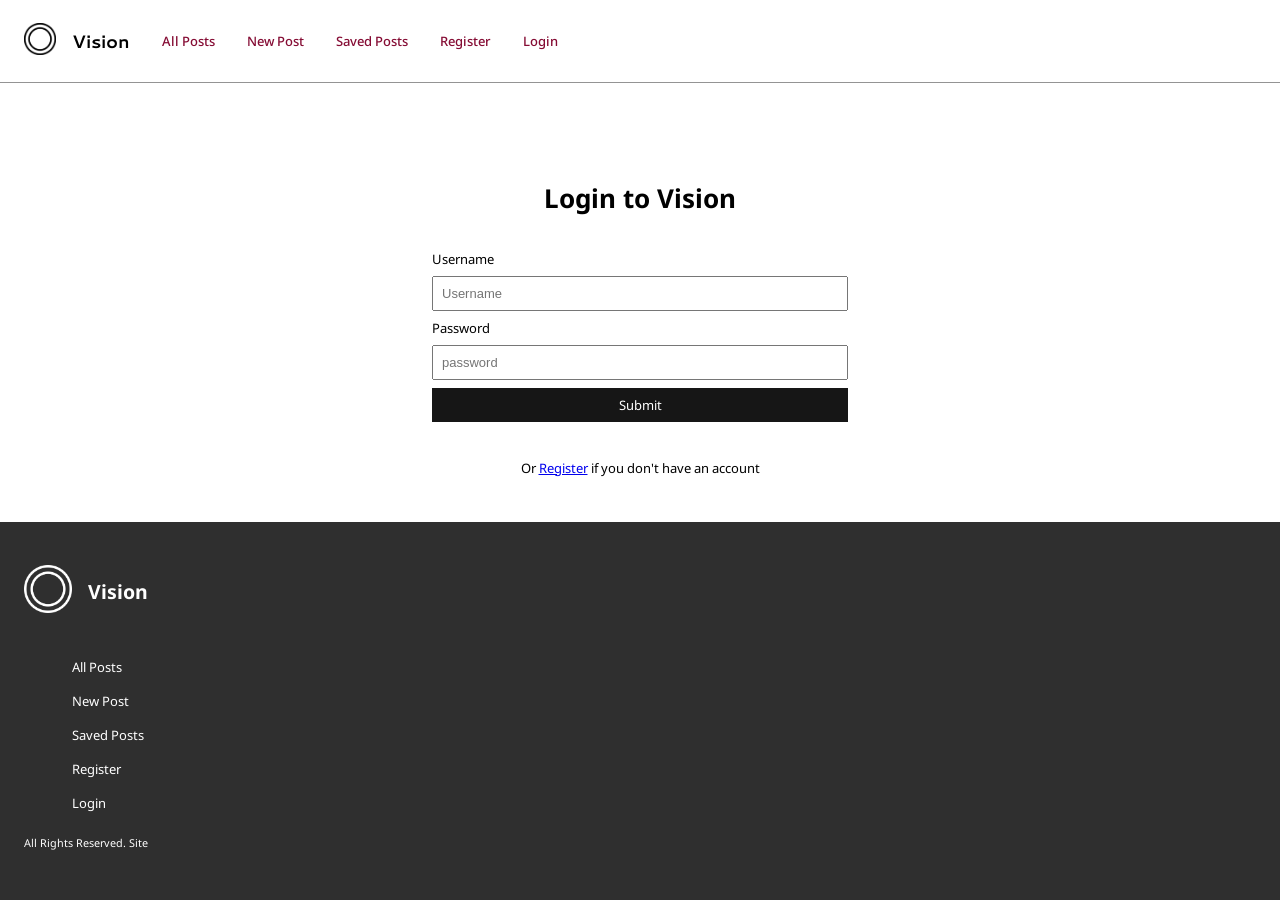
<file: index.html>
<!DOCTYPE html>
<html lang="en">
  <head>
    <meta charset="UTF-8" />
    <meta name="viewport" content="width=device-width, initial-scale=1.0" />
    <link rel="preconnect" href="https://fonts.googleapis.com" />
    <link rel="preconnect" href="https://fonts.gstatic.com" crossorigin />
    <link rel="icon" type="image/png" href="images/logo_black.png">
    <link
      href="https://fonts.googleapis.com/css2?family=Alegreya:ital,wght@0,400..900;1,400..900&family=Cantarell:ital,wght@0,400;0,700;1,400;1,700&family=Merienda:wght@300..900&family=Noto+Sans:ital,wght@0,100..900;1,100..900&display=swap"
      rel="stylesheet"
    />
    <link href="css/fonts.css" rel="stylesheet" />
    <link href="css/styles.css" rel="stylesheet" />
    <script src="javascript/api.js"></script>
    <script src="javascript/main.js"></script>
    <script src="javascript/all_posts_init.js"></script>
    <title>All Posts</title>
  </head>
  <body>
    <div class="page-container">
      <header>
        <nav id="navbar" class="navbar">
          <div id="navbar-button-container">
            <button id="menu-button" onclick="toggleNav(event)">Menu</button>
            <div>
              <img src="images/logo_black.png" width="32" height="32" alt="Vision Logo" />
            </div>
            <div aria-roledescription="title" class="title">Vision</div>
          </div>

          <ul id="nav-list" class="hidden">
            <li><a href="index.html">All Posts</a></li>
            <li><a href="create_post.html">New Post</a></li>
            <li><a href="bookmarked_posts.html">Saved Posts</a></li>
            <li><a href="register.html">Register</a></li>
            <li><a href="login.html">Login</a></li>
          </ul>
        </nav>
      </header>
      <main id="main-element">
        <div class="flex-rtl">
          <a id="new-post-link" href="create_post.html">Create a New Post</a>
        </div>

        <ul id="posts-section"></ul>
        <button id="more-posts-button" class="hidden" onclick="loadNextPosts()">See more posts</button>
        <div id="notification"></div>
      </main>
      <footer class="flex-grow">
        <div class="flex items-center">
          <div>
            <img src="images/logo_white.png" width="48" height="48" alt="Vision Logo" />
          </div>
          <h2 class="small-padding">Vision</h2>
        </div>
        <section>
          <ul id="footer-nav-list">
            <li><a href="index.html">All Posts</a></li>
            <li><a href="create_post.html">New Post</a></li>
            <li><a href="bookmarked_posts.html">Saved Posts</a></li>
            <li><a href="register.html">Register</a></li>
            <li><a href="login.html">Login</a></li>
          </ul>
        </section>

        <span id="copyright-note">All Rights Reserved. Site</span>
      </footer>
    </div>
  </body>
</html>
</file>
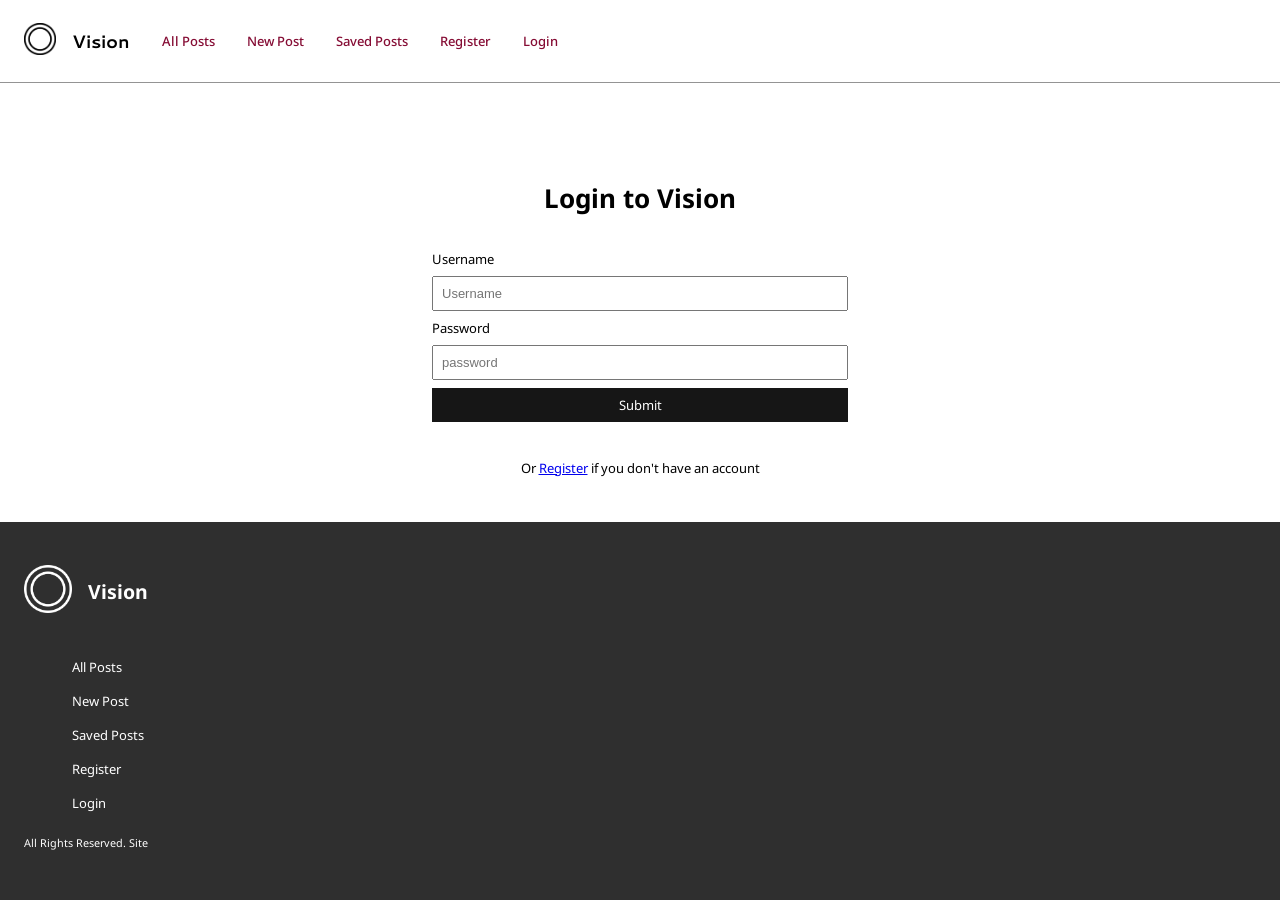
<file: bookmarked_posts.html>
<!DOCTYPE html>
<html lang="en">
  <head>
    <meta charset="UTF-8" />
    <meta name="viewport" content="width=device-width, initial-scale=1.0" />
    <link rel="icon" type="image/png" href="images/logo_black.png">
    <link rel="preconnect" href="https://fonts.googleapis.com" />
    <link rel="preconnect" href="https://fonts.gstatic.com" crossorigin />
    <link
      href="https://fonts.googleapis.com/css2?family=Alegreya:ital,wght@0,400..900;1,400..900&family=Cantarell:ital,wght@0,400;0,700;1,400;1,700&family=Merienda:wght@300..900&family=Noto+Sans:ital,wght@0,100..900;1,100..900&display=swap"
      rel="stylesheet"
    />
    <link href="css/fonts.css" rel="stylesheet" />
    <link href="css/styles.css" rel="stylesheet" />
    <script src="javascript/api.js"></script>
    <script src="javascript/main.js"></script>
    <script src="javascript/bookmarked_posts_init.js"></script>
    <title>Saved Posts</title>
  </head>
  <body>
    <div class="page-container">
      <header>
        <nav id="navbar" class="navbar">
          <div id="navbar-button-container">
            <button id="menu-button" onclick="toggleNav(event)">Menu</button>
            <div>
              <img src="images/logo_black.png" width="32" height="32" alt="Vision Logo" />
            </div>
            <div aria-roledescription="title" class="title">Vision</div>
          </div>

          <ul id="nav-list" class="hidden">
            <li><a href="index.html">All Posts</a></li>
            <li><a href="create_post.html">New Post</a></li>
            <li><a href="bookmarked_posts.html">Saved Posts</a></li>
            <li><a href="register.html">Register</a></li>
            <li><a href="login.html">Login</a></li>
          </ul>
        </nav>
      </header>
      <main id="main-element">
        <div class="flex-rtl">
          <a id="new-post-link" href="create_post.html">Create a New Post</a>
        </div>

        <ul id="posts-section"></ul>
        <button id="more-posts-button" class="hidden" onclick="loadNextPosts()">See more posts</button>
        <div id="notification"></div>
      </main>
      <footer class="flex-grow">
        <div class="flex items-center">
          <div>
            <img src="images/logo_white.png" width="48" height="48" alt="Vision Logo" />
          </div>
          <h2 class="small-padding">Vision</h2>
        </div>
        <section>
          <ul id="footer-nav-list">
            <li><a href="index.html">All Posts</a></li>
            <li><a href="create_post.html">New Post</a></li>
            <li><a href="bookmarked_posts.html">Saved Posts</a></li>
            <li><a href="register.html">Register</a></li>
            <li><a href="login.html">Login</a></li>
          </ul>
        </section>

        <span id="copyright-note">All Rights Reserved. Site</span>
      </footer>
    </div>
  </body>
</html>
</file>
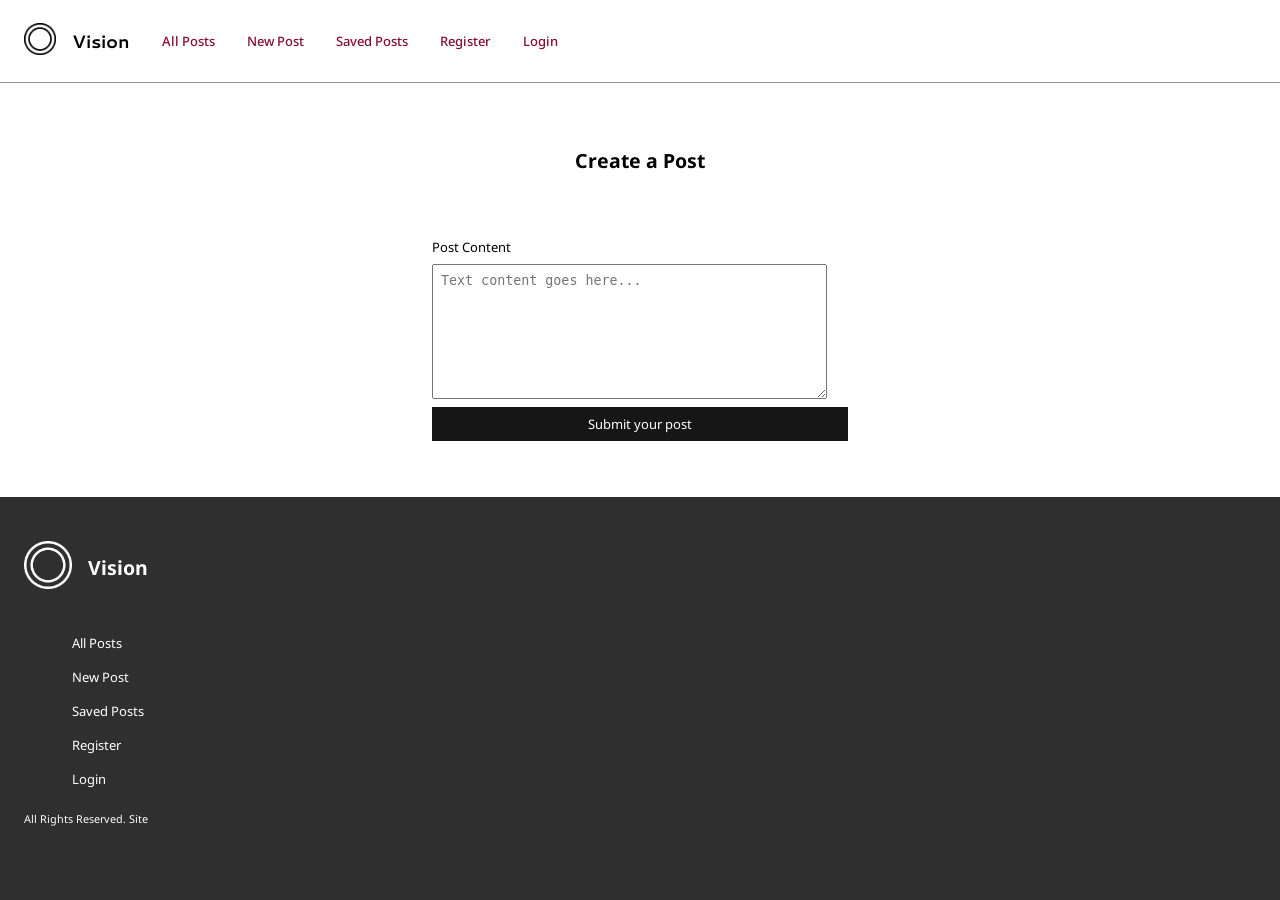
<file: create_post.html>
<!DOCTYPE html>
<html lang="en">
  <head>
    <meta charset="UTF-8" />
    <meta name="viewport" content="width=device-width, initial-scale=1.0" />
    <title>Create Post</title>
    <link rel="icon" type="image/png" href="images/logo_black.png">
    <link rel="preconnect" href="https://fonts.googleapis.com" />
    <link rel="preconnect" href="https://fonts.gstatic.com" crossorigin />
    <link
      href="https://fonts.googleapis.com/css2?family=Alegreya:ital,wght@0,400..900;1,400..900&family=Cantarell:ital,wght@0,400;0,700;1,400;1,700&family=Merienda:wght@300..900&family=Noto+Sans:ital,wght@0,100..900;1,100..900&display=swap"
      rel="stylesheet"
    />
    <link href="css/fonts.css" rel="stylesheet" />
    <link href="css/styles.css" rel="stylesheet" />
    <script src="javascript/notification.js"></script>
    <script src="javascript/api.js"></script>
    <script src="javascript/main.js"></script>
    <script src="javascript/create_post_init.js"></script>
  </head>
  <body>
    <div class="page-container">
      <header>
        <nav id="navbar" class="navbar">
          <div id="navbar-button-container">
            <button id="menu-button" onclick="toggleNav(event)">Menu</button>
            <div>
              <img src="images/logo_black.png" width="32" height="32" alt="Vision Logo" />
            </div>
            <div aria-roledescription="title" class="title">Vision</div>
          </div>

          <ul id="nav-list" class="hidden">
            <li><a href="index.html">All Posts</a></li>
            <li><a href="create_post.html">New Post</a></li>
            <li><a href="bookmarked_posts.html">Saved Posts</a></li>
            <li><a href="register.html">Register</a></li>
            <li><a href="login.html">Login</a></li>
          </ul>
        </nav>
      </header>
      <h2 class="centered-text">Create a Post</h2>
      <main>
        <form id="create-post-form" method="post" onsubmit="handlePostCreation(event)">
          <label for="content">Post Content</label>
          <textarea id="content" name="content" placeholder="Text content goes here..."></textarea>
          <input type="submit" value="Submit your post" />
        </form>
        <div id="notification"></div>
      </main>
      <footer class="flex-grow">
        <div class="flex items-center">
          <div>
            <img src="images/logo_white.png" width="48" height="48" alt="Vision Logo" />
          </div>
          <h2 class="small-padding">Vision</h2>
        </div>
        <section>
          <ul id="footer-nav-list">
            <li><a href="index.html">All Posts</a></li>
            <li><a href="create_post.html">New Post</a></li>
            <li><a href="bookmarked_posts.html">Saved Posts</a></li>
            <li><a href="register.html">Register</a></li>
            <li><a href="login.html">Login</a></li>
          </ul>
        </section>

        <span id="copyright-note">All Rights Reserved. Site</span>
      </footer>
    </div>
  </body>
</html>
</file>
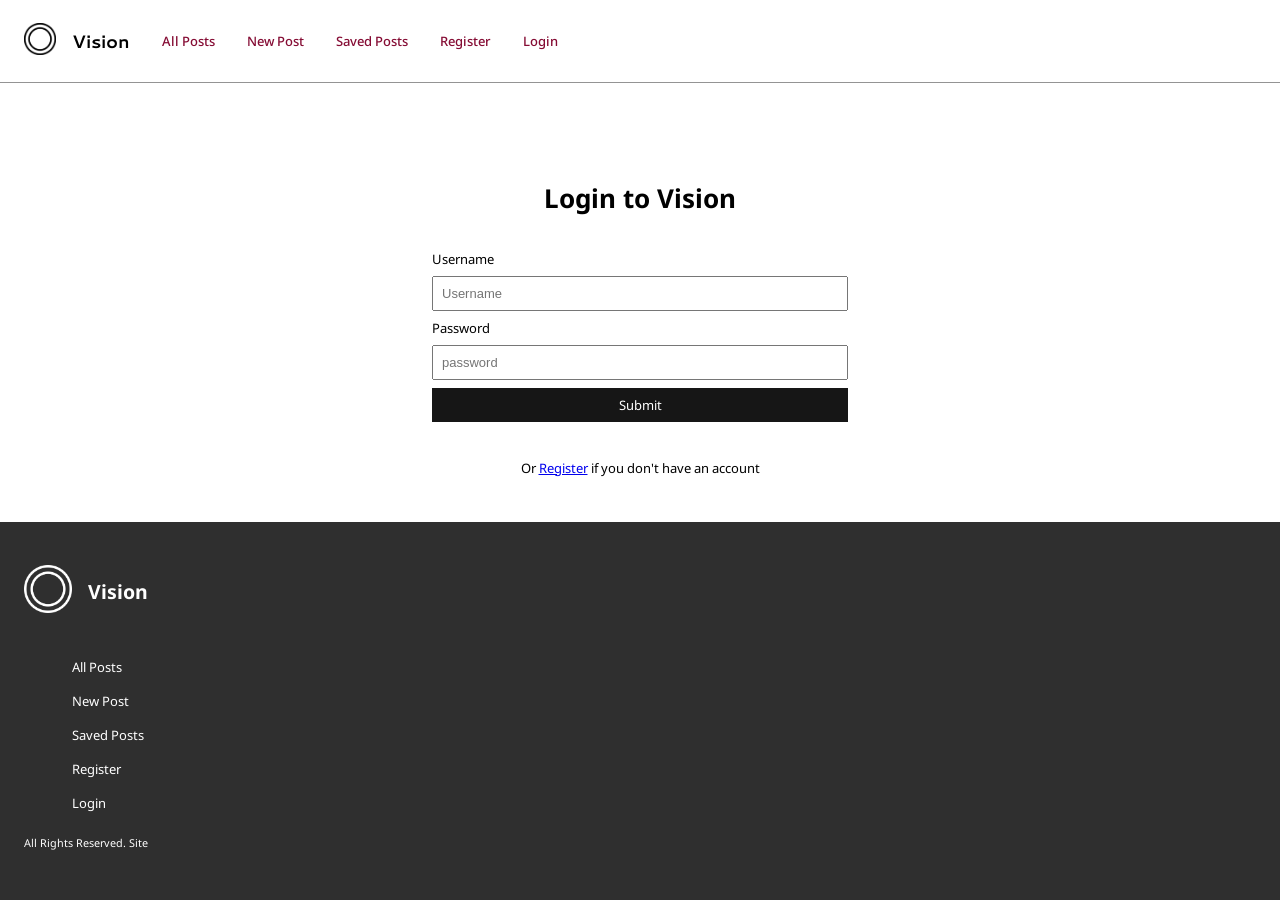
<file: login.html>
<!DOCTYPE html>
<html lang="en">
  <head>
    <meta charset="UTF-8" />
    <meta name="viewport" content="width=device-width, initial-scale=1.0" />
    <link rel="icon" type="image/png" href="images/logo_black.png">
    <link rel="preconnect" href="https://fonts.googleapis.com" />
    <link rel="preconnect" href="https://fonts.gstatic.com" crossorigin />
    <link
      href="https://fonts.googleapis.com/css2?family=Alegreya:ital,wght@0,400..900;1,400..900&family=Cantarell:ital,wght@0,400;0,700;1,400;1,700&family=Merienda:wght@300..900&family=Noto+Sans:ital,wght@0,100..900;1,100..900&display=swap"
      rel="stylesheet"
    />
    <link href="css/fonts.css" rel="stylesheet" />
    <link href="css/styles.css" rel="stylesheet" />
    <script src="javascript/notification.js"></script>
    <script src="javascript/api.js"></script>
    <script src="javascript/main.js"></script>
    <title>Login</title>
  </head>
  <body>
    <div class="page-container">
      <header>
        <nav id="navbar" class="navbar">
          <div id="navbar-button-container">
            <button id="menu-button" onclick="toggleNav(event)">Menu</button>
            <div>
              <img src="images/logo_black.png" width="32" height="32" alt="Vision Logo" />
            </div>
            <div aria-roledescription="title" class="title">Vision</div>
          </div>

          <ul id="nav-list" class="hidden">
            <li><a href="index.html">All Posts</a></li>
            <li><a href="create_post.html">New Post</a></li>
            <li><a href="bookmarked_posts.html">Saved Posts</a></li>
            <li><a href="register.html">Register</a></li>
            <li><a href="login.html">Login</a></li>
          </ul>
        </nav>
      </header>
      <main>
        <h1 class="centered-text">Login to Vision</h1>
        <form id="login-form" method="post" onsubmit="handleLogin(event)">
          <label for="username">Username</label>
          <input id="username" minlength="4" type="text" name="username" placeholder="Username" required />
          <label for="password">Password</label>
          <input id="password" minlength="4" type="password" name="password" placeholder="password" required />
          <input type="submit" />
        </form>

        <p class="centered-text">Or <a href="register.html">Register</a> if you don't have an account</p>
        <div id="notification"></div>
      </main>
      <footer class="flex-grow">
        <div class="flex items-center">
          <div>
            <img src="images/logo_white.png" width="48" height="48" alt="Vision Logo" />
          </div>
          <h2 class="small-padding">Vision</h2>
        </div>
        <section>
          <ul id="footer-nav-list">
            <li><a href="index.html">All Posts</a></li>
            <li><a href="create_post.html">New Post</a></li>
            <li><a href="bookmarked_posts.html">Saved Posts</a></li>
            <li><a href="register.html">Register</a></li>
            <li><a href="login.html">Login</a></li>
          </ul>
        </section>

        <span id="copyright-note">All Rights Reserved. Site</span>
      </footer>
    </div>
  </body>
</html>
</file>
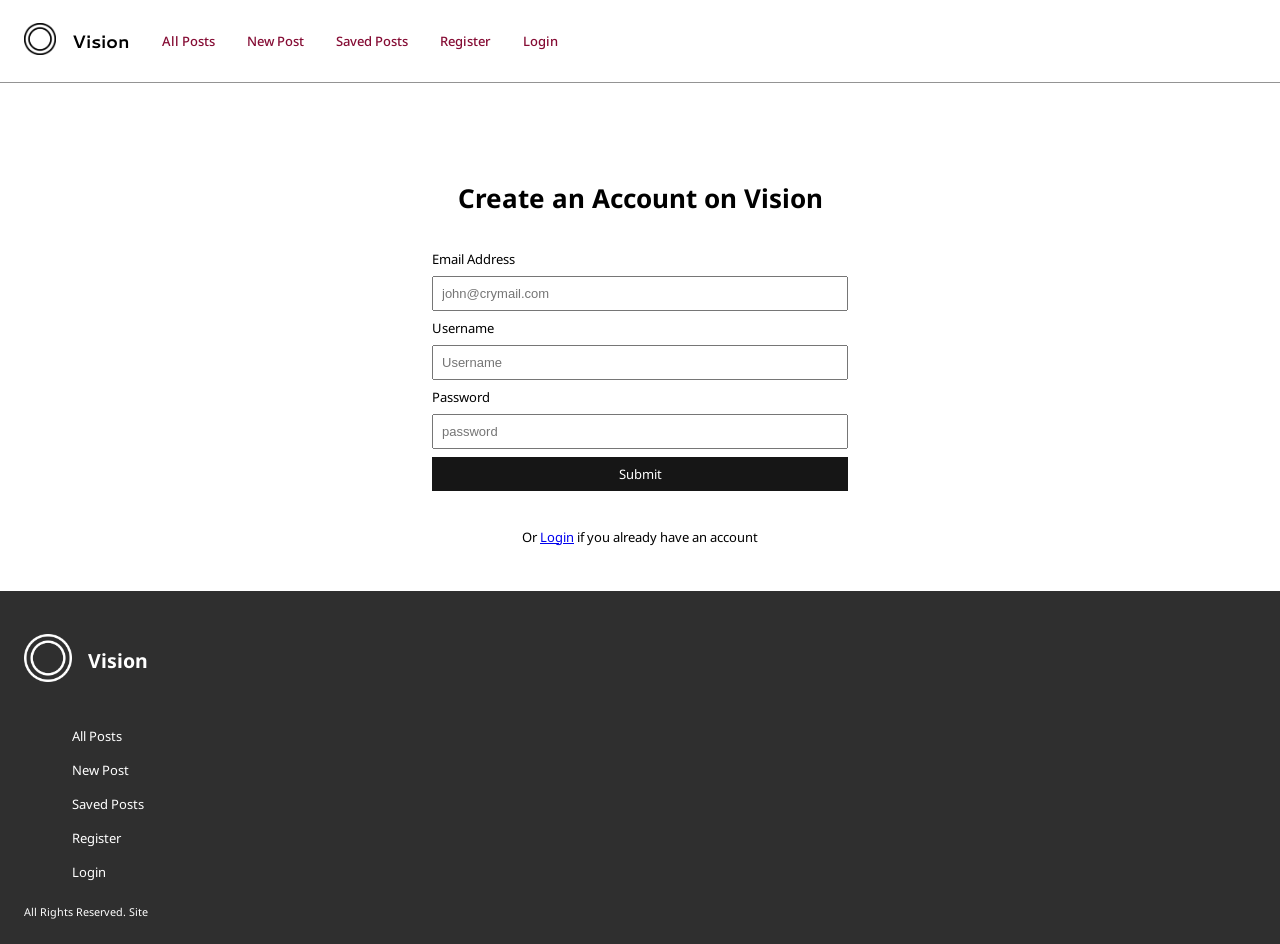
<file: register.html>
<!DOCTYPE html>
<html lang="en">
  <head>
    <meta charset="UTF-8" />
    <meta name="viewport" content="width=device-width, initial-scale=1.0" />
    <link rel="icon" type="image/png" href="images/logo_black.png">
    <link rel="preconnect" href="https://fonts.googleapis.com" />
    <link rel="preconnect" href="https://fonts.gstatic.com" crossorigin />
    <link
      href="https://fonts.googleapis.com/css2?family=Alegreya:ital,wght@0,400..900;1,400..900&family=Cantarell:ital,wght@0,400;0,700;1,400;1,700&family=Merienda:wght@300..900&family=Noto+Sans:ital,wght@0,100..900;1,100..900&display=swap"
      rel="stylesheet"
    />
    <link href="css/fonts.css" rel="stylesheet" />
    <link href="css/styles.css" rel="stylesheet" />
    <script src="javascript/notification.js"></script>
    <script src="javascript/api.js"></script>
    <script src="javascript/main.js"></script>
    <title>Register</title>
  </head>
  <body>
    <header>
      <nav id="navbar" class="navbar">
        <div id="navbar-button-container">
          <button id="menu-button" onclick="toggleNav(event)">Menu</button>
          <div>
            <img src="images/logo_black.png" width="32" height="32" alt="Vision Logo" />
          </div>
          <div aria-roledescription="title" class="title">Vision</div>
        </div>

        <ul id="nav-list" class="hidden">
          <li><a href="index.html">All Posts</a></li>
          <li><a href="create_post.html">New Post</a></li>
          <li><a href="bookmarked_posts.html">Saved Posts</a></li>
          <li><a href="register.html">Register</a></li>
          <li><a href="login.html">Login</a></li>
        </ul>
      </nav>
    </header>
    <main>
        <h1 class="centered-text">Create an Account on Vision</h1>
      <form id="register-form" method="post" onsubmit="handleRegistration(event)">
        <label for="email">Email Address</label>
        <input id="email-address" minlength="4" type="email" name="email-address" placeholder="john@crymail.com" required />
        <label for="username">Username</label>
        <input id="username" minlength="4" type="text" name="username" placeholder="Username" required />
        <label for="password">Password</label>
        <input id="password" minlength="4" type="password" name="password" placeholder="password" required />
        <input type="submit" />
      </form>
      <p class="centered-text">Or <a href="login.html">Login</a> if you already have an account</p>
      <div id="notification"></div>
    </main>
    <footer class="flex-grow">
      <div class="flex items-center">
        <div>
          <img src="images/logo_white.png" width="48" height="48" alt="Vision Logo" />
        </div>
        <h2 class="small-padding">Vision</h2>
      </div>
      <section>
        <ul id="footer-nav-list">
          <li><a href="index.html">All Posts</a></li>
          <li><a href="create_post.html">New Post</a></li>
          <li><a href="bookmarked_posts.html">Saved Posts</a></li>
          <li><a href="register.html">Register</a></li>
          <li><a href="login.html">Login</a></li>
        </ul>
      </section>

      <span id="copyright-note">All Rights Reserved. Site</span>
    </footer>
  </body>
</html>
</file>
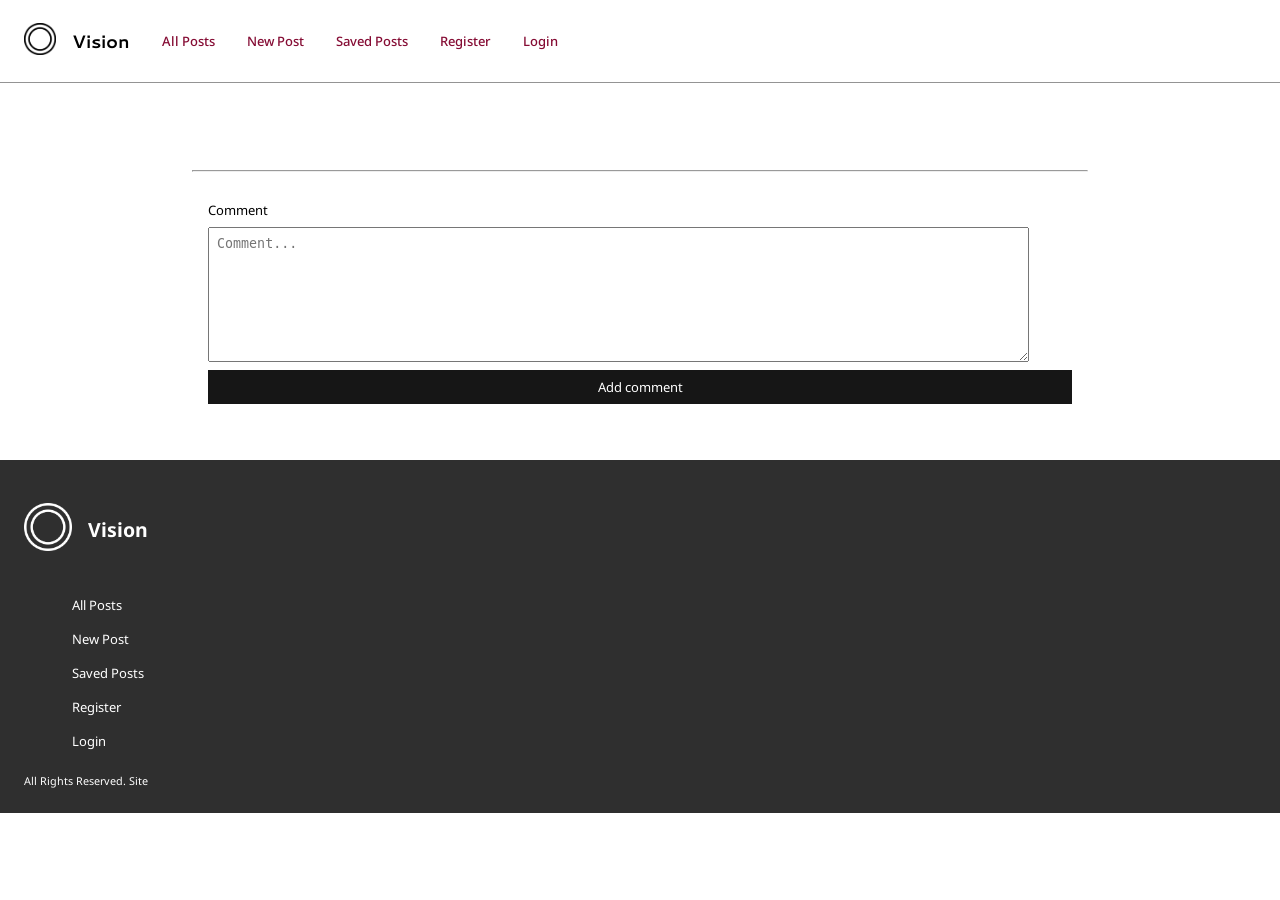
<file: view_post.html>
<!DOCTYPE html>
<html lang="en">
  <head>
    <meta charset="UTF-8" />
    <meta name="viewport" content="width=device-width, initial-scale=1.0" />
    <link rel="icon" type="image/png" href="images/logo_black.png">
    <link rel="preconnect" href="https://fonts.googleapis.com" />
    <link rel="preconnect" href="https://fonts.gstatic.com" crossorigin />
    <link
      href="https://fonts.googleapis.com/css2?family=Alegreya:ital,wght@0,400..900;1,400..900&family=Cantarell:ital,wght@0,400;0,700;1,400;1,700&family=Merienda:wght@300..900&family=Noto+Sans:ital,wght@0,100..900;1,100..900&display=swap"
      rel="stylesheet"
    />
    <link href="css/fonts.css" rel="stylesheet" />
    <link href="css/styles.css" rel="stylesheet" />
    <script src="javascript/notification.js"></script>
    <script src="javascript/api.js"></script>
    <script src="javascript/main.js"></script>
    <script src="javascript/view_init.js"></script>
    <title>Viewing Post...</title>
  </head>
  <body class="noto-sans">
    <header>
      <nav id="navbar" class="navbar">
        <div id="navbar-button-container">
          <button id="menu-button" onclick="toggleNav(event)">Menu</button>
          <div>
            <img src="images/logo_black.png" width="32" height="32" alt="Vision Logo" />
          </div>
          <div aria-roledescription="title" class="title">Vision</div>
        </div>

        <ul id="nav-list" class="hidden">
          <li><a href="index.html">All Posts</a></li>
          <li><a href="create_post.html">New Post</a></li>
          <li><a href="bookmarked_posts.html">Saved Posts</a></li>
          <li><a href="register.html">Register</a></li>
          <li><a href="login.html">Login</a></li>
        </ul>
      </nav>
    </header>
    <main>
      <div id="post-section"></div>
      <hr />
      <ul id="comment-section"></ul>
      <form onsubmit="handleCommentAddition(event)">
        <label for="content">Comment</label>
        <textarea id="content" name="content" placeholder="Comment..."></textarea>
        <input type="submit" value="Add comment" />
      </form>
      <div id="notification"></div>
    </main>
    <footer class="flex-grow">
      <div class="flex items-center">
        <div>
          <img src="images/logo_white.png" width="48" height="48" alt="Vision Logo" />
        </div>
        <h2 class="small-padding">Vision</h2>
      </div>
      <section>
        <ul id="footer-nav-list">
          <li><a href="index.html">All Posts</a></li>
          <li><a href="create_post.html">New Post</a></li>
          <li><a href="bookmarked_posts.html">Saved Posts</a></li>
          <li><a href="register.html">Register</a></li>
          <li><a href="login.html">Login</a></li>
        </ul>
      </section>

      <span id="copyright-note">All Rights Reserved. Site</span>
    </footer>
  </body>
</html>
</file>
<file: css/fonts.css>
.noto-sans {
    font-family: "Noto Sans", sans-serif;
    font-optical-sizing: auto;
    font-weight: 400;
    font-style: normal;
    font-variation-settings:
      "wdth" 100;
  }
</file>
<file: css/styles.css>
/*https://mimo.org/glossary/css/media-query For common screen sizes*/
/* w3schools.com for information on border box box sizing*/

* {
  box-sizing: border-box;
}

@keyframes rotate-360 {
  from {
    transform: rotateZ(0deg);
  }

  to {
    transform: rotateZ(360deg);
  }
}

.hidden {
  display: none;
}

#menu-button {
  display: block;
}

#navbar-button-container {
  display: flex;
  align-items: center;
  gap: 0.5rem;
}

.navbar {
  display: flex;
  position: relative;
  flex-direction: column;
  background-color: white;
  border-bottom: #949494 solid 1px;
  margin-bottom: 3rem;
  padding-left: 0.5rem;
  padding-right: 0.5rem;
  padding-top: 1rem;
  padding-bottom: 1rem;
}

body {
  margin: 0;
  height: 100vh;
  font-size: small;
  font-family: "Noto Sans", sans-serif;
}

button,
input[type="submit"] {
  font-family: "Noto Sans", sans-serif;
  font-size: small;
  padding: 0.5rem;
  padding-left: 0.7rem;
  padding-right: 0.7rem;
  border: none;
  background-color: #161616;
  color: white;
}

button:hover,
input[type="submit"]:hover {
  background-color: #454545;
}

button:active,
input[type="submit"]:active {
  background-color: #55444d;
}

.button-area {
  display: flex;
  gap: 0.5rem;
  margin-top: 0.5rem;
}

.post-content {
  font-family: "Noto Sans", sans-serif;
  font-size: small;
}

.author-info {
  text-align: end;
  font-size: smaller;
}

.comment-info {
  font-size: smaller;
}

.author-info::before {
  padding: 0.2rem;
  content: "\2014";
}

input {
    width: 90%;
}

input:not([type="submit"]) {
  padding: 0.5rem;
  font-size: small;
}

.centered-text {
  text-align: center;
}

.view-post-link {
  font-size: small;
}

#nav-list {
  background-color: #2f2f2f;
  text-align: center;
  list-style-type: none;
  padding: 0.5rem;
  padding-left: 2rem;
  padding-right: 2rem;
}

#nav-list a {
  text-decoration: none;
  font-size: medium;
  font-weight: 500;
  color: white;
}

#nav-list li {
  text-align: center;
  padding: 0.5rem;
}

#nav-list li:hover {
  background-color: palevioletred;
}

main {
  padding: 2rem;
}

footer {
  background-color: #2f2f2f;
  height: max-content;
  color: white;
  padding: 1.5rem;
}

footer ul {
  list-style-type: none;
  font-size: small;
}

footer li {
  padding: 0.5rem;
}

footer a {
  text-decoration: none;
  color: white;
}

footer a:hover {
  text-decoration: underline;
  color: white;
}

form {
  padding: 1rem;
}

form * {
  display: block;
  margin-bottom: 0.5rem;
  width: 100%;
}

textarea {
  max-width: 95%;
  min-height: 15vh;
  padding: 0.5rem;
}

.title {
  display: inline-block;
  padding-left: 0.5rem;
  padding-right: 0.5rem;
  font-family: "Cantarell", "Noto Sans", sans-serif;
  font-size: large;
  font-weight: 700;
}

#comment-section {
  list-style-type: none;
}

#comment-section li {
  padding-left: 1rem;
  padding-top: 0.5rem;
  border-left: gray solid 2px;
}

#comment-section li:not(:last-child) article {
  padding-bottom: 1rem;
  border-bottom: gray solid 1px;
}

#new-post-link {
  padding: 0.5rem;
  padding-left: 1rem;
  padding-right: 1rem;
  background-color: #161616;
  color: white;
  text-decoration: none;
}

#new-post-link:hover {
  text-decoration: underline;
}

#copyright-note {
  font-size: smaller;
  text-align: center;
}

.page-container {
  display: flex;
  min-height: 100vh;
  flex-direction: column;
}

.flex {
  display: flex;
}

.small-padding {
  padding: 1rem;
}

.items-center {
  align-items: center;
}

.flex-grow {
  flex-grow: 1;
}

.flex-rtl {
  display: flex;
  flex-direction: row-reverse;
}

/*
Notification styles
*/

.notification {
  position: absolute;
  padding: 1rem;
  font-size: medium;
  top: 3rem;
  right: 3rem;
  background-color: #c64b74;
  color: white;
}

.notification.success {
  background-color: #22c85c;
}

.notification.warning {
  background-color: #c5c509;
  color: black;
}

.notification.error {
  background-color: #c83322;
}

.loading-indicator {
  border-radius: 100%;
  width: 24px;
  height: 24px;
  border: 4px solid #e4e3e3;
  border-left-color: maroon;
  animation: rotate-360 1s linear infinite;
}

#posts-section {
  list-style-type: none;
  padding: 0;
}

@media (width >= 768px) {
  #menu-button {
    display: none;
  }

  .post-content {
    font-size: medium;
  }

  .navbar {
    display: flex;
    flex-direction: row;
    align-items: center;
    position: relative;
    background-color: white;
    padding-left: 1.5rem;
    padding-right: 1.5rem;
    padding-top: 1rem;
    padding-bottom: 1rem;
  }

  #nav-list {
    display: flex;
    position: static;
    justify-content: center;
    border: none;
    margin: 0;
    background-color: white;
    width: fit-content;
    list-style-type: none;
    padding: 0.5rem;
  }

  #nav-list.hidden {
    display: flex;
  }

  #nav-list a {
    text-decoration: none;
    font-size: small;
    font-weight: 500;
    color: rgb(133, 12, 52);
  }

  #nav-list li {
    margin-left: 0.5rem;
    margin-right: 0.5rem;
  }

  #nav-list li:hover {
    background-color: white;
    border-bottom: palevioletred solid 2px;
  }

  .author-info {
    font-size: small;
  }

  .view-post-link {
    font-size: medium;
  }
}

@media (width > 1024px) {
  #register-form,
  #login-form,
  #create-post-form {
    margin: auto;
    width: 50%;
  }

  main {
    width: 75%;
    margin-left: auto;
    margin-right: auto;
  }
}
@media (max-width: 1200px) {
  /* Large screens */
}
</file>
